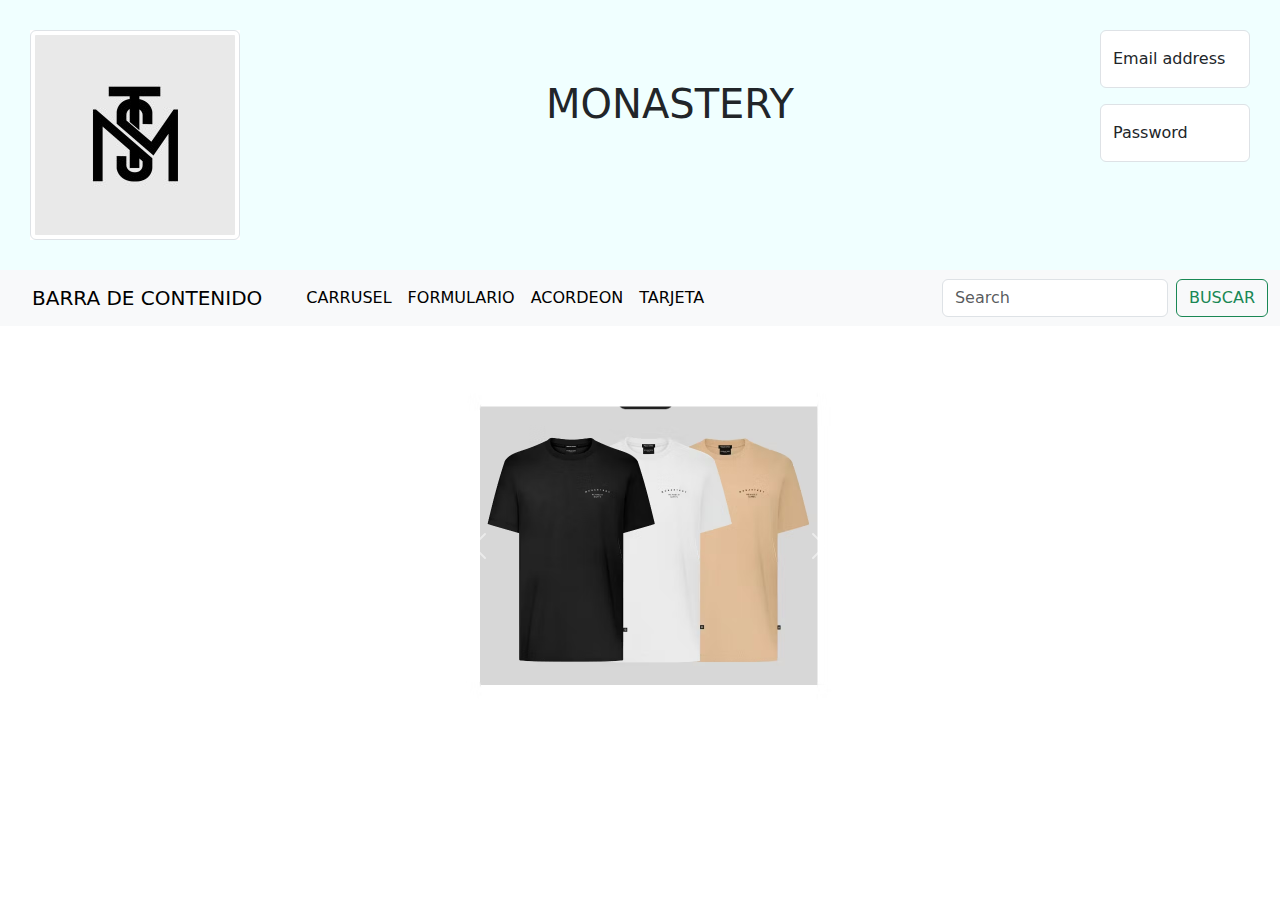
<file: index.html>
<!DOCTYPE html>

<html>

<head>
    <link rel="stylesheet" href="ESTILOS.CSS"> 
        <title>MI PAGINA</title>
        <link href="https://cdn.jsdelivr.net/npm/bootstrap@5.3.3/dist/css/bootstrap.min.css" rel="stylesheet" integrity="sha384-QWTKZyjpPEjISv5WaRU9OFeRpok6YctnYmDr5pNlyT2bRjXh0JMhjY6hW+ALEwIH" crossorigin="anonymous">
</head>
<body>

    <header> 
         <div class="logo">
            <img src="IMG/monastery_couture_logo.jpg" class="img-thumbnail" alt="...">
         </div>

         <div class="titulo">
            <H1>MONASTERY</H1>
         </div>

         <div class="loging">
            
<div class="form-floating mb-3">
  <input type="email" class="form-control" id="floatingInput" placeholder="name@example.com">
  <label for="floatingInput">Email address</label>
</div>
<div class="form-floating">
  <input type="password" class="form-control" id="floatingPassword" placeholder="Password">
  <label for="floatingPassword">Password</label>
</div>
         </div>
    </header>
    
    <nav>
    
<nav class="navbar navbar-expand-lg bg-body-tertiary">
  <div class="container-fluid">
    <a class="navbar-brand" href="#">BARRA DE CONTENIDO</a>
    <button class="navbar-toggler" type="button" data-bs-toggle="collapse" data-bs-target="#navbarSupportedContent" aria-controls="navbarSupportedContent" aria-expanded="false" aria-label="Toggle navigation">
      <span class="navbar-toggler-icon"></span>
    </button>
    <div class="collapse navbar-collapse" id="navbarSupportedContent">
      <ul class="navbar-nav me-auto mb-2 mb-lg-0">
        <li class="nav-item">
          <a class="nav-link active" aria-current="page" href="CARRUSEL.html">CARRUSEL</a>
        </li>

        <li class="nav-item">
          <a class="nav-link active" aria-current="page" href="FORMULARIO.html">FORMULARIO</a>
        </li>

        <li class="nav-item">
          <a class="nav-link active" aria-current="page" href="ACORDEON.html">ACORDEON</a>
        </li>

        <li class="nav-item">
          <a class="nav-link active" aria-current="page" href="TARJETA.html">TARJETA</a>
        </li>
       
      </ul>
      <form class="d-flex" role="search">
        <input class="form-control me-2" type="search" placeholder="Search" aria-label="Search">
        <button class="btn btn-outline-success" type="submit">BUSCAR</button>
      </form>
    </div>
  </div>
</nav>
    </nav>

    <div class="principal">

        <section>  
         <div class="imagenes">
            <div id="carouselExample" class="carousel slide">
                <div class="carousel-inner">
                  <div class="carousel-item active">
                    <img src="IMG/124337567_1.avif" class="d-block w-100" alt="...">
                  </div>
                  <div class="carousel-item">
                    <img src="IMG/Mesadetrabajo1_57306ad4-b8f3-4732-babf-24ce156b2161.webp" class="d-block w-100" alt="...">
                  </div>
                  <div class="carousel-item">
                    <img src="IMG/GYATSO-RED_png_1800x1800.webp" class="d-block w-100" alt="...">
                  </div>
                </div>
                <button class="carousel-control-prev" type="button" data-bs-target="#carouselExample" data-bs-slide="prev">
                  <span class="carousel-control-prev-icon" aria-hidden="true"></span>
                  <span class="visually-hidden">Previous</span>
                </button>
                <button class="carousel-control-next" type="button" data-bs-target="#carouselExample" data-bs-slide="next">
                  <span class="carousel-control-next-icon" aria-hidden="true"></span>
                  <span class="visually-hidden">Next</span>
                </button>
              </div>            
         </div>   
        </section>
 
        
       
    </div>
    <script src="https://cdn.jsdelivr.net/npm/bootstrap@5.3.3/dist/js/bootstrap.bundle.min.js" integrity="sha384-YvpcrYf0tY3lHB60NNkmXc5s9fDVZLESaAA55NDzOxhy9GkcIdslK1eN7N6jIeHz" crossorigin="anonymous"></script>
</body>
</html>
</file>
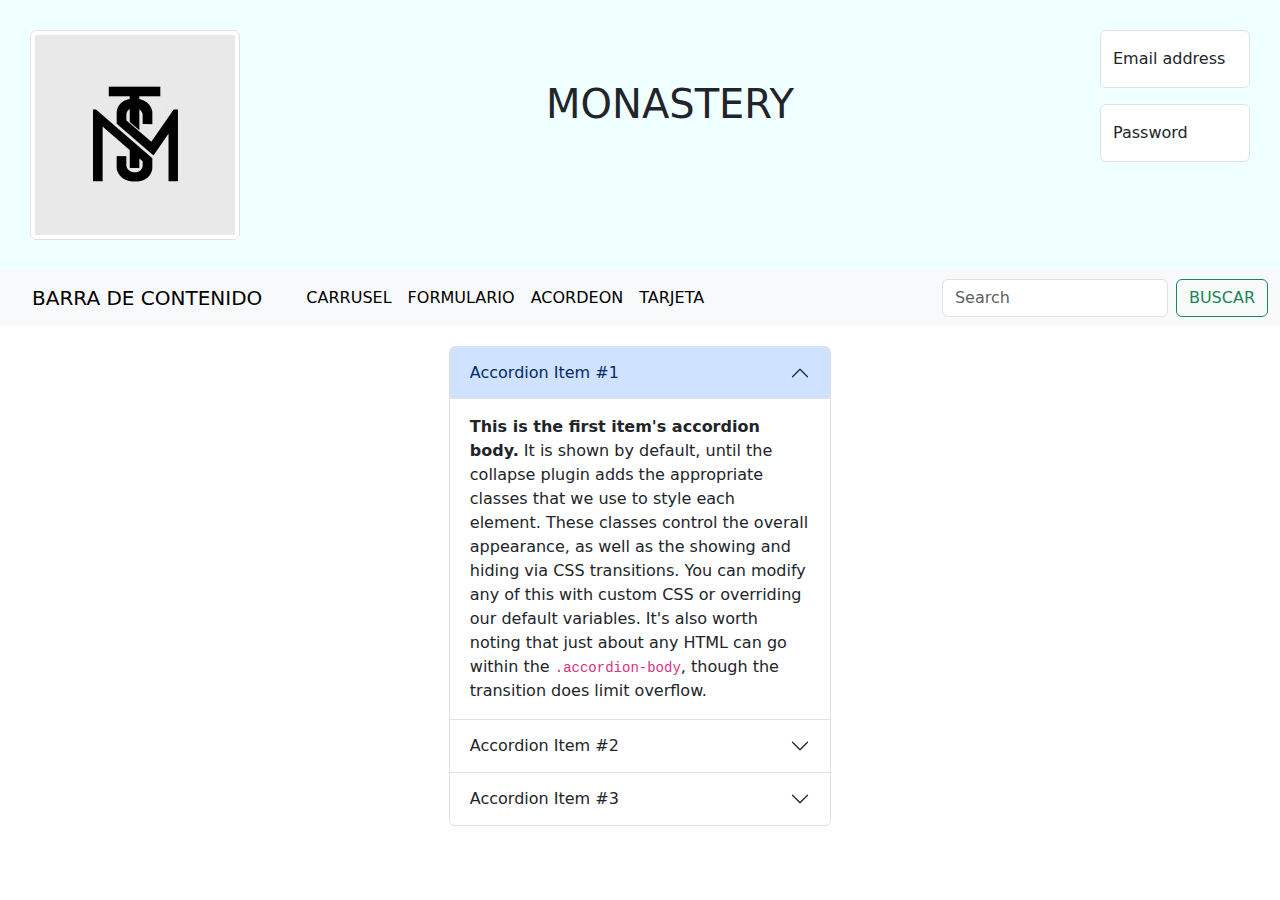
<file: ACORDEON.html>
<!DOCTYPE html>

<html>

<head>
    <link rel="stylesheet" href="ESTILOS.CSS"> 
        <title>MI PAGINA</title>
        <link href="https://cdn.jsdelivr.net/npm/bootstrap@5.3.3/dist/css/bootstrap.min.css" rel="stylesheet" integrity="sha384-QWTKZyjpPEjISv5WaRU9OFeRpok6YctnYmDr5pNlyT2bRjXh0JMhjY6hW+ALEwIH" crossorigin="anonymous">
</head>
<body>

    <header> 
         <div class="logo">
            <img src="IMG/monastery_couture_logo.jpg" class="img-thumbnail" alt="...">
         </div>

         <div class="titulo">
            <H1>MONASTERY</H1>
         </div>

         <div class="loging">
            
<div class="form-floating mb-3">
  <input type="email" class="form-control" id="floatingInput" placeholder="name@example.com">
  <label for="floatingInput">Email address</label>
</div>
<div class="form-floating">
  <input type="password" class="form-control" id="floatingPassword" placeholder="Password">
  <label for="floatingPassword">Password</label>
</div>
         </div>
    </header>
    
    <nav>
    
<nav class="navbar navbar-expand-lg bg-body-tertiary">
  <div class="container-fluid">
    <a class="navbar-brand" href="#">BARRA DE CONTENIDO</a>
    <button class="navbar-toggler" type="button" data-bs-toggle="collapse" data-bs-target="#navbarSupportedContent" aria-controls="navbarSupportedContent" aria-expanded="false" aria-label="Toggle navigation">
      <span class="navbar-toggler-icon"></span>
    </button>
    <div class="collapse navbar-collapse" id="navbarSupportedContent">
      <ul class="navbar-nav me-auto mb-2 mb-lg-0">
        <li class="nav-item">
          <a class="nav-link active" aria-current="page" href="CARRUSEL.html">CARRUSEL</a>
        </li>

        <li class="nav-item">
          <a class="nav-link active" aria-current="page" href="FORMULARIO.html">FORMULARIO</a>
        </li>

        <li class="nav-item">
          <a class="nav-link active" aria-current="page" href="ACORDEON.html">ACORDEON</a>
        </li>

        <li class="nav-item">
          <a class="nav-link active" aria-current="page" href="TARJETA.html">TARJETA</a>
        </li>
       
      </ul>
      <form class="d-flex" role="search">
        <input class="form-control me-2" type="search" placeholder="Search" aria-label="Search">
        <button class="btn btn-outline-success" type="submit">BUSCAR</button>
      </form>
    </div>
  </div>
</nav>
  </nav>

    <div class="principal">

        <section>  
        

          <div class="accordion" id="accordionExample">
            <div class="accordion-item">
              <h2 class="accordion-header">
                <button class="accordion-button" type="button" data-bs-toggle="collapse" data-bs-target="#collapseOne" aria-expanded="true" aria-controls="collapseOne">
                  Accordion Item #1
                </button>
              </h2>
              <div id="collapseOne" class="accordion-collapse collapse show" data-bs-parent="#accordionExample">
                <div class="accordion-body">
                  <strong>This is the first item's accordion body.</strong> It is shown by default, until the collapse plugin adds the appropriate classes that we use to style each element. These classes control the overall appearance, as well as the showing and hiding via CSS transitions. You can modify any of this with custom CSS or overriding our default variables. It's also worth noting that just about any HTML can go within the <code>.accordion-body</code>, though the transition does limit overflow.
                </div>
              </div>
            </div>
            <div class="accordion-item">
              <h2 class="accordion-header">
                <button class="accordion-button collapsed" type="button" data-bs-toggle="collapse" data-bs-target="#collapseTwo" aria-expanded="false" aria-controls="collapseTwo">
                  Accordion Item #2
                </button>
              </h2>
              <div id="collapseTwo" class="accordion-collapse collapse" data-bs-parent="#accordionExample">
                <div class="accordion-body">
                  <strong>This is the second item's accordion body.</strong> It is hidden by default, until the collapse plugin adds the appropriate classes that we use to style each element. These classes control the overall appearance, as well as the showing and hiding via CSS transitions. You can modify any of this with custom CSS or overriding our default variables. It's also worth noting that just about any HTML can go within the <code>.accordion-body</code>, though the transition does limit overflow.
                </div>
              </div>
            </div>
            <div class="accordion-item">
              <h2 class="accordion-header">
                <button class="accordion-button collapsed" type="button" data-bs-toggle="collapse" data-bs-target="#collapseThree" aria-expanded="false" aria-controls="collapseThree">
                  Accordion Item #3
                </button>
              </h2>
              <div id="collapseThree" class="accordion-collapse collapse" data-bs-parent="#accordionExample">
                <div class="accordion-body">
                  <strong>This is the third item's accordion body.</strong> It is hidden by default, until the collapse plugin adds the appropriate classes that we use to style each element. These classes control the overall appearance, as well as the showing and hiding via CSS transitions. You can modify any of this with custom CSS or overriding our default variables. It's also worth noting that just about any HTML can go within the <code>.accordion-body</code>, though the transition does limit overflow.
                </div>
              </div>
            </div>
          </div>
        </section>
 
        
       
    </div>
    <script src="https://cdn.jsdelivr.net/npm/bootstrap@5.3.3/dist/js/bootstrap.bundle.min.js" integrity="sha384-YvpcrYf0tY3lHB60NNkmXc5s9fDVZLESaAA55NDzOxhy9GkcIdslK1eN7N6jIeHz" crossorigin="anonymous"></script>
</body>
</html>
</file>
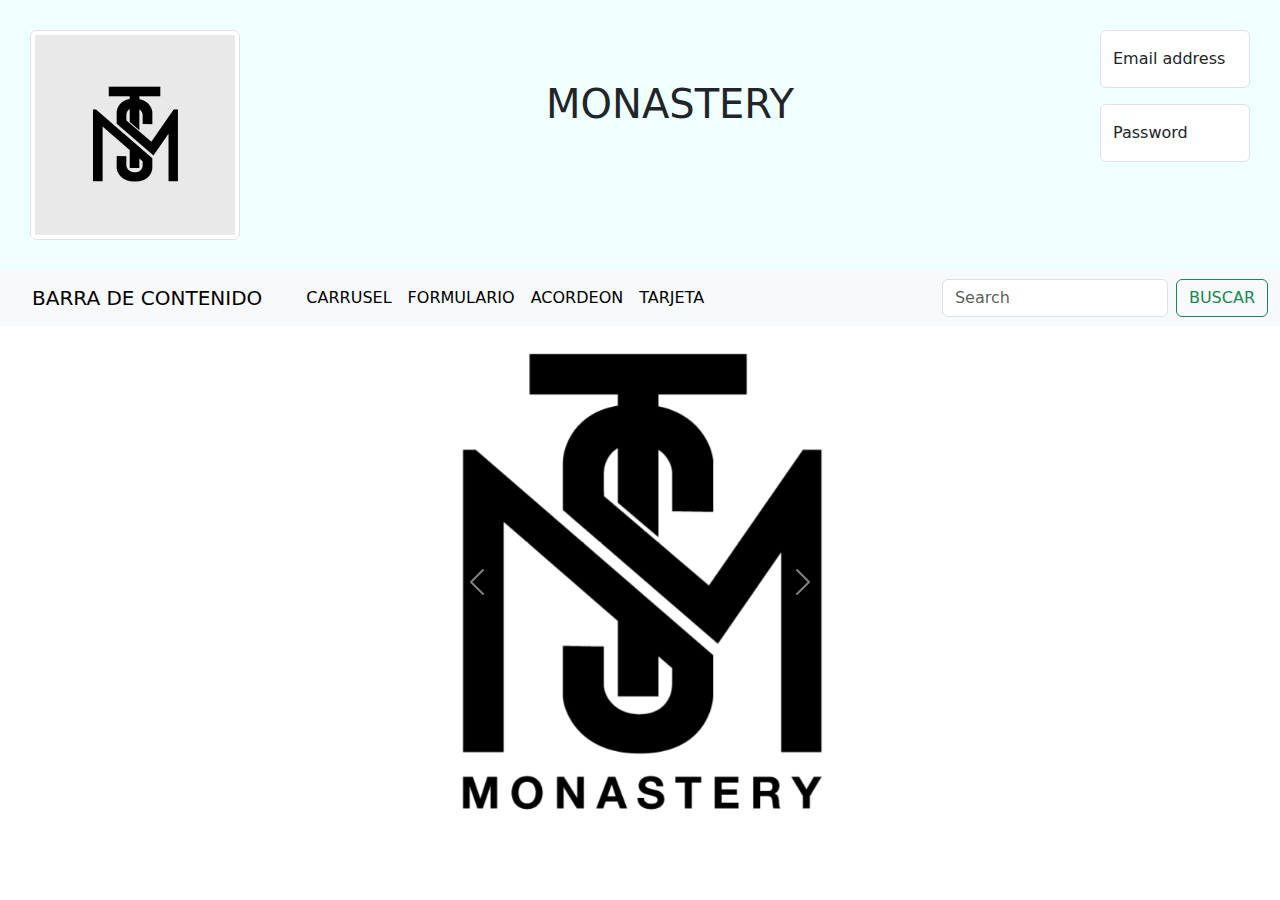
<file: CARRUSEL.html>
<!DOCTYPE html>

<html>

<head>
    <link rel="stylesheet" href="ESTILOS.CSS"> 
        <title>MI PAGINA</title>
        <link href="https://cdn.jsdelivr.net/npm/bootstrap@5.3.3/dist/css/bootstrap.min.css" rel="stylesheet" integrity="sha384-QWTKZyjpPEjISv5WaRU9OFeRpok6YctnYmDr5pNlyT2bRjXh0JMhjY6hW+ALEwIH" crossorigin="anonymous">
</head>
<body>

    <header> 
         <div class="logo">
            <img src="IMG/monastery_couture_logo.jpg" class="img-thumbnail" alt="...">
         </div>

         <div class="titulo">
            <H1>MONASTERY</H1>
         </div>

         <div class="loging">
            
<div class="form-floating mb-3">
  <input type="email" class="form-control" id="floatingInput" placeholder="name@example.com">
  <label for="floatingInput">Email address</label>
</div>
<div class="form-floating">
  <input type="password" class="form-control" id="floatingPassword" placeholder="Password">
  <label for="floatingPassword">Password</label>
</div>
         </div>
    </header>
    
    <nav>
    
<nav class="navbar navbar-expand-lg bg-body-tertiary">
  <div class="container-fluid">
    <a class="navbar-brand" href="#">BARRA DE CONTENIDO</a>
    <button class="navbar-toggler" type="button" data-bs-toggle="collapse" data-bs-target="#navbarSupportedContent" aria-controls="navbarSupportedContent" aria-expanded="false" aria-label="Toggle navigation">
      <span class="navbar-toggler-icon"></span>
    </button>
    <div class="collapse navbar-collapse" id="navbarSupportedContent">
      <ul class="navbar-nav me-auto mb-2 mb-lg-0">
        <li class="nav-item">
          <a class="nav-link active" aria-current="page" href="CARRUSEL.html">CARRUSEL</a>
        </li>

        <li class="nav-item">
          <a class="nav-link active" aria-current="page" href="FORMULARIO.html">FORMULARIO</a>
        </li>

        <li class="nav-item">
          <a class="nav-link active" aria-current="page" href="ACORDEON.html">ACORDEON</a>
        </li>

        <li class="nav-item">
          <a class="nav-link active" aria-current="page" href="TARJETA.html">TARJETA</a>
        </li>
       
      </ul>
      <form class="d-flex" role="search">
        <input class="form-control me-2" type="search" placeholder="Search" aria-label="Search">
        <button class="btn btn-outline-success" type="submit">BUSCAR</button>
      </form>
    </div>
  </div>
</nav>
    </nav>

    <div class="principal">

        <section>  
         
<div id="carouselExample" class="carousel slide">
  <div class="carousel-inner">
    <div class="carousel-item active">
      <img src="IMG/Logo_Monastery_Couture.png" class="d-block w-100" alt="...">
    </div>
    <div class="carousel-item">
      <img src="IMG/BUZOMUJERMONASTERYMITRACAMEL1.webp" class="d-block w-100" alt="...">
    </div>
    <div class="carousel-item">
      <img src="IMG/gerd-brown-cap-or-monastery-couture-1-30910024122583.avif" class="d-block w-100" alt="...">
    </div>
  </div>
  <button class="carousel-control-prev" type="button" data-bs-target="#carouselExample" data-bs-slide="prev">
    <span class="carousel-control-prev-icon" aria-hidden="true"></span>
    <span class="visually-hidden">Previous</span>
  </button>
  <button class="carousel-control-next" type="button" data-bs-target="#carouselExample" data-bs-slide="next">
    <span class="carousel-control-next-icon" aria-hidden="true"></span>
    <span class="visually-hidden">Next</span>
  </button>
</div>
                   
        </section>
 
        
       
    </div>
    <script src="https://cdn.jsdelivr.net/npm/bootstrap@5.3.3/dist/js/bootstrap.bundle.min.js" integrity="sha384-YvpcrYf0tY3lHB60NNkmXc5s9fDVZLESaAA55NDzOxhy9GkcIdslK1eN7N6jIeHz" crossorigin="anonymous"></script>
</body>
</html>
</file>
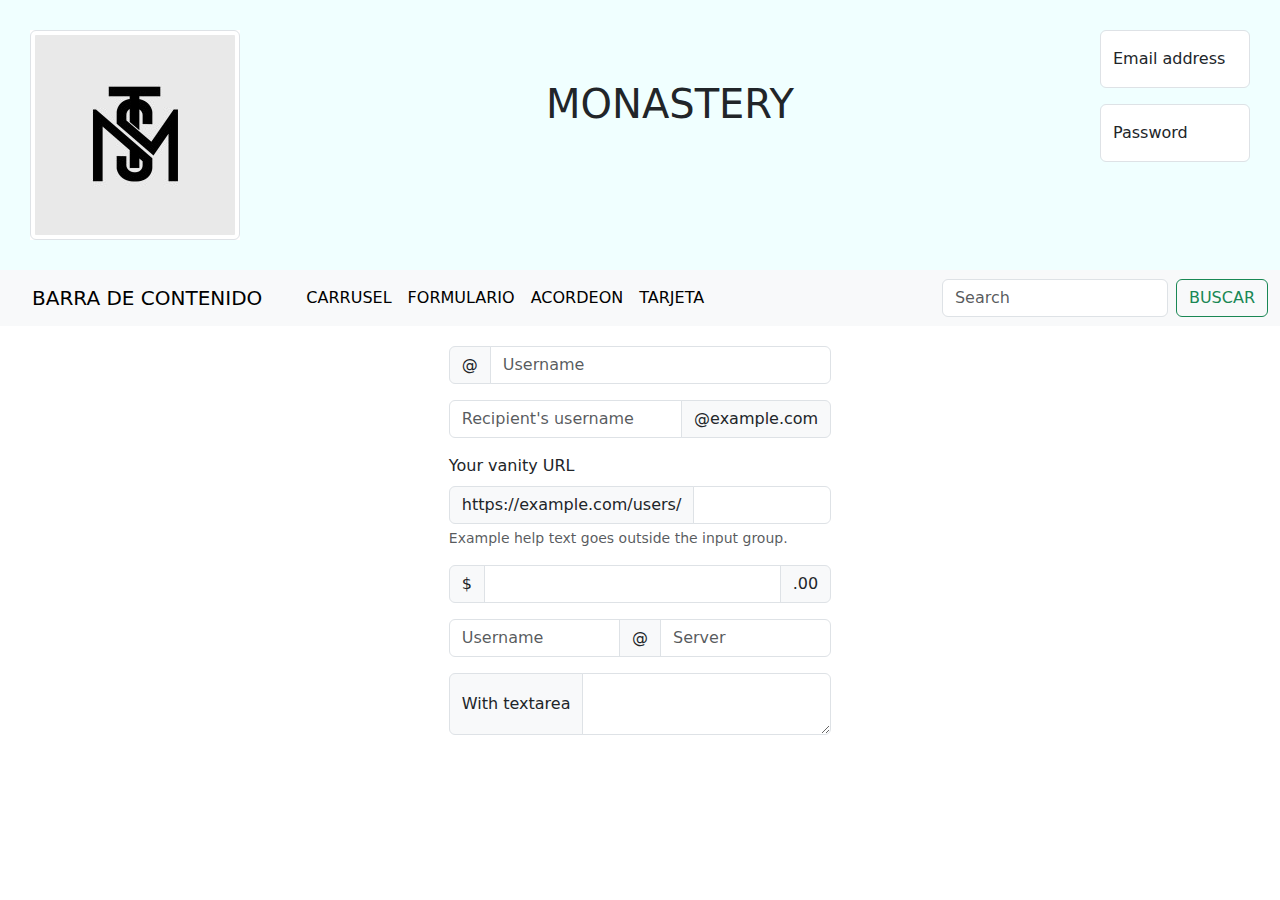
<file: FORMULARIO.html>
<!DOCTYPE html>

<html>

<head>
    <link rel="stylesheet" href="ESTILOS.CSS"> 
        <title>MI PAGINA</title>
        <link href="https://cdn.jsdelivr.net/npm/bootstrap@5.3.3/dist/css/bootstrap.min.css" rel="stylesheet" integrity="sha384-QWTKZyjpPEjISv5WaRU9OFeRpok6YctnYmDr5pNlyT2bRjXh0JMhjY6hW+ALEwIH" crossorigin="anonymous">
</head>
<body>

    <header> 
         <div class="logo">
            <img src="IMG/monastery_couture_logo.jpg" class="img-thumbnail" alt="...">
         </div>

         <div class="titulo">
            <H1>MONASTERY</H1>
         </div>

         <div class="loging">
            
<div class="form-floating mb-3">
  <input type="email" class="form-control" id="floatingInput" placeholder="name@example.com">
  <label for="floatingInput">Email address</label>
</div>
<div class="form-floating">
  <input type="password" class="form-control" id="floatingPassword" placeholder="Password">
  <label for="floatingPassword">Password</label>
</div>
         </div>
    </header>
    
    <nav>
    
<nav class="navbar navbar-expand-lg bg-body-tertiary">
  <div class="container-fluid">
    <a class="navbar-brand" href="#">BARRA DE CONTENIDO</a>
    <button class="navbar-toggler" type="button" data-bs-toggle="collapse" data-bs-target="#navbarSupportedContent" aria-controls="navbarSupportedContent" aria-expanded="false" aria-label="Toggle navigation">
      <span class="navbar-toggler-icon"></span>
    </button>
    <div class="collapse navbar-collapse" id="navbarSupportedContent">
      <ul class="navbar-nav me-auto mb-2 mb-lg-0">
        <li class="nav-item">
          <a class="nav-link active" aria-current="page" href="CARRUSEL.html">CARRUSEL</a>
        </li>

        <li class="nav-item">
          <a class="nav-link active" aria-current="page" href="FORMULARIO.html">FORMULARIO</a>
        </li>

        <li class="nav-item">
          <a class="nav-link active" aria-current="page" href="ACORDEON.html">ACORDEON</a>
        </li>

        <li class="nav-item">
          <a class="nav-link active" aria-current="page" href="TARJETA.html">TARJETA</a>
        </li>
       
      </ul>
      <form class="d-flex" role="search">
        <input class="form-control me-2" type="search" placeholder="Search" aria-label="Search">
        <button class="btn btn-outline-success" type="submit">BUSCAR</button>
      </form>
    </div>
  </div>
</nav>
    </nav>

    <div class="principal">

        <section>  
        
<div class="input-group mb-3">
  <span class="input-group-text" id="basic-addon1">@</span>
  <input type="text" class="form-control" placeholder="Username" aria-label="Username" aria-describedby="basic-addon1">
</div>

<div class="input-group mb-3">
  <input type="text" class="form-control" placeholder="Recipient's username" aria-label="Recipient's username" aria-describedby="basic-addon2">
  <span class="input-group-text" id="basic-addon2">@example.com</span>
</div>

<div class="mb-3">
  <label for="basic-url" class="form-label">Your vanity URL</label>
  <div class="input-group">
    <span class="input-group-text" id="basic-addon3">https://example.com/users/</span>
    <input type="text" class="form-control" id="basic-url" aria-describedby="basic-addon3 basic-addon4">
  </div>
  <div class="form-text" id="basic-addon4">Example help text goes outside the input group.</div>
</div>

<div class="input-group mb-3">
  <span class="input-group-text">$</span>
  <input type="text" class="form-control" aria-label="Amount (to the nearest dollar)">
  <span class="input-group-text">.00</span>
</div>

<div class="input-group mb-3">
  <input type="text" class="form-control" placeholder="Username" aria-label="Username">
  <span class="input-group-text">@</span>
  <input type="text" class="form-control" placeholder="Server" aria-label="Server">
</div>

<div class="input-group">
  <span class="input-group-text">With textarea</span>
  <textarea class="form-control" aria-label="With textarea"></textarea>
</div>
        </section>
 
        
       
    </div>
    <script src="https://cdn.jsdelivr.net/npm/bootstrap@5.3.3/dist/js/bootstrap.bundle.min.js" integrity="sha384-YvpcrYf0tY3lHB60NNkmXc5s9fDVZLESaAA55NDzOxhy9GkcIdslK1eN7N6jIeHz" crossorigin="anonymous"></script>
</body>
</html>
</file>
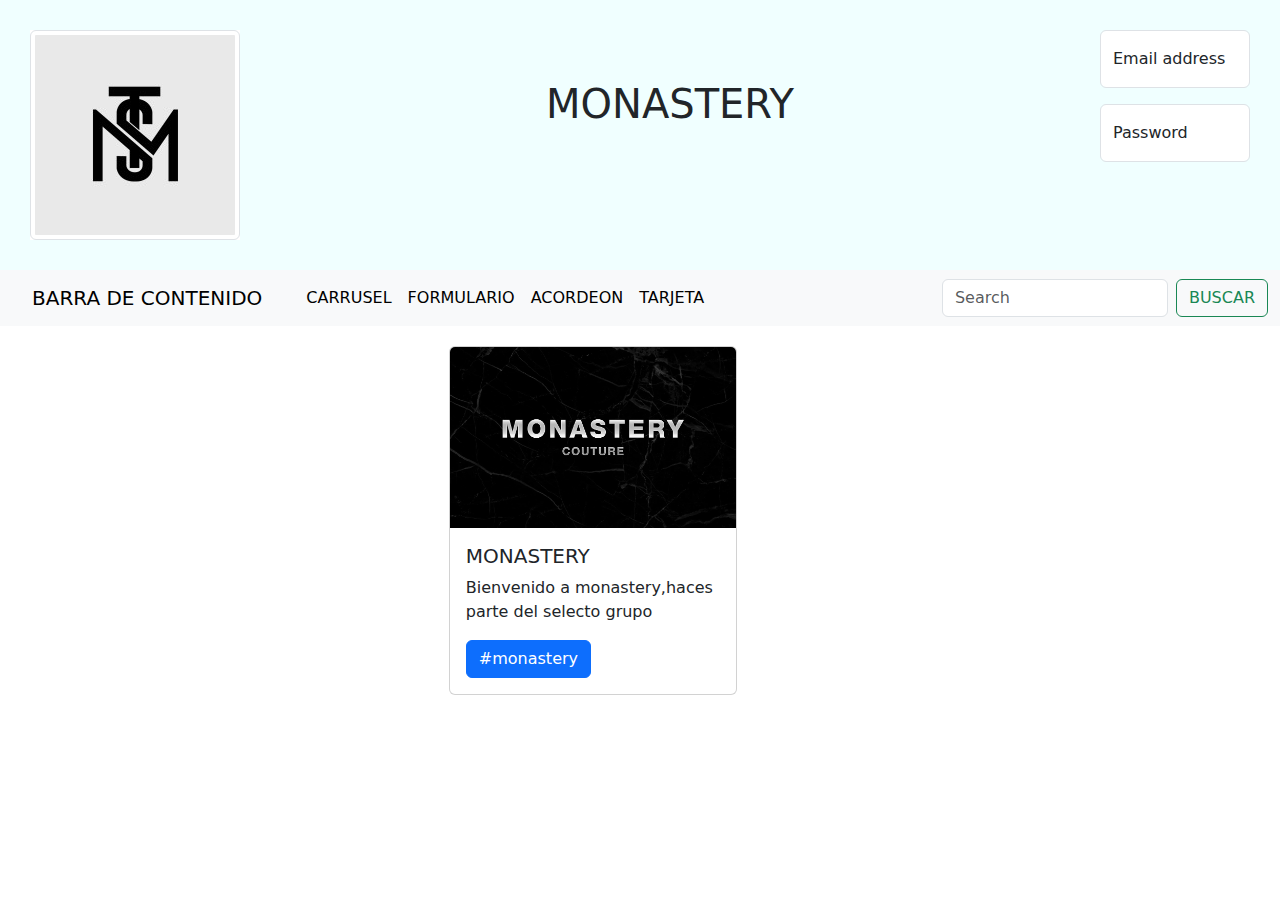
<file: TARJETA.html>
<!DOCTYPE html>

<html>

<head>
    <link rel="stylesheet" href="ESTILOS.CSS"> 
        <title>MI PAGINA</title>
        <link href="https://cdn.jsdelivr.net/npm/bootstrap@5.3.3/dist/css/bootstrap.min.css" rel="stylesheet" integrity="sha384-QWTKZyjpPEjISv5WaRU9OFeRpok6YctnYmDr5pNlyT2bRjXh0JMhjY6hW+ALEwIH" crossorigin="anonymous">
</head>
<body>

    <header> 
         <div class="logo">
            <img src="IMG/monastery_couture_logo.jpg" class="img-thumbnail" alt="...">
         </div>

         <div class="titulo">
            <H1>MONASTERY</H1>
         </div>

         <div class="loging">
            
<div class="form-floating mb-3">
  <input type="email" class="form-control" id="floatingInput" placeholder="name@example.com">
  <label for="floatingInput">Email address</label>
</div>
<div class="form-floating">
  <input type="password" class="form-control" id="floatingPassword" placeholder="Password">
  <label for="floatingPassword">Password</label>
</div>
         </div>
    </header>
    
    <nav>
    
<nav class="navbar navbar-expand-lg bg-body-tertiary">
  <div class="container-fluid">
    <a class="navbar-brand" href="#">BARRA DE CONTENIDO</a>
    <button class="navbar-toggler" type="button" data-bs-toggle="collapse" data-bs-target="#navbarSupportedContent" aria-controls="navbarSupportedContent" aria-expanded="false" aria-label="Toggle navigation">
      <span class="navbar-toggler-icon"></span>
    </button>
    <div class="collapse navbar-collapse" id="navbarSupportedContent">
      <ul class="navbar-nav me-auto mb-2 mb-lg-0">
        <li class="nav-item">
          <a class="nav-link active" aria-current="page" href="CARRUSEL.html">CARRUSEL</a>
        </li>

        <li class="nav-item">
          <a class="nav-link active" aria-current="page" href="FORMULARIO.html">FORMULARIO</a>
        </li>

        <li class="nav-item">
          <a class="nav-link active" aria-current="page" href="ACORDEON.html">ACORDEON</a>
        </li>

        <li class="nav-item">
          <a class="nav-link active" aria-current="page" href="TARJETA.html">TARJETA</a>
        </li>
       
      </ul>
      <form class="d-flex" role="search">
        <input class="form-control me-2" type="search" placeholder="Search" aria-label="Search">
        <button class="btn btn-outline-success" type="submit">BUSCAR</button>
      </form>
    </div>
  </div>
</nav>
    </nav>

    <div class="principal">

        <section>  
        
<div class="card" style="width: 18rem;">
  <img src="IMG/gift-card-or-monastery-couture.webp" class="card-img-top" alt="...">
  <div class="card-body">
    <h5 class="card-title">MONASTERY</h5>
    <p class="card-text">Bienvenido a monastery,haces parte del selecto grupo</p>
    <a href="#" class="btn btn-primary">#monastery</a>
  </div>
</div> 
        </section>
 
        
       
    </div>
    <script src="https://cdn.jsdelivr.net/npm/bootstrap@5.3.3/dist/js/bootstrap.bundle.min.js" integrity="sha384-YvpcrYf0tY3lHB60NNkmXc5s9fDVZLESaAA55NDzOxhy9GkcIdslK1eN7N6jIeHz" crossorigin="anonymous"></script>
</body>
</html>
</file>
<file: ESTILOS.CSS>
*{
    margin: 0 ;
}


header{
display: flex;
flex-direction: row;
justify-content: space-between;
background-color: azure;
text-align: center;
padding: 30px ;
}

.logo{
    background-color: white; 
}

.titulo{
    padding: 50PX;
    text-align: center;
}

.loging{
    background-color: azure;
    width: 150px;
}


nav{
    background-color: black;
}

nav a{
    color: antiquewhite;
    padding: 14px 20px;
    text-decoration: line-through;
}

.principal{
    display: flex;
    justify-content: center;
}


section{
   width: 33%;
   padding: 20px;
}


@media screen and (max-width: 700px) {
    nav, .principal{
        flex-direction: column;
    }
}

.imagenes{
    width: 400px;
    height: 400px;
    text-align: center;
}
</file>
